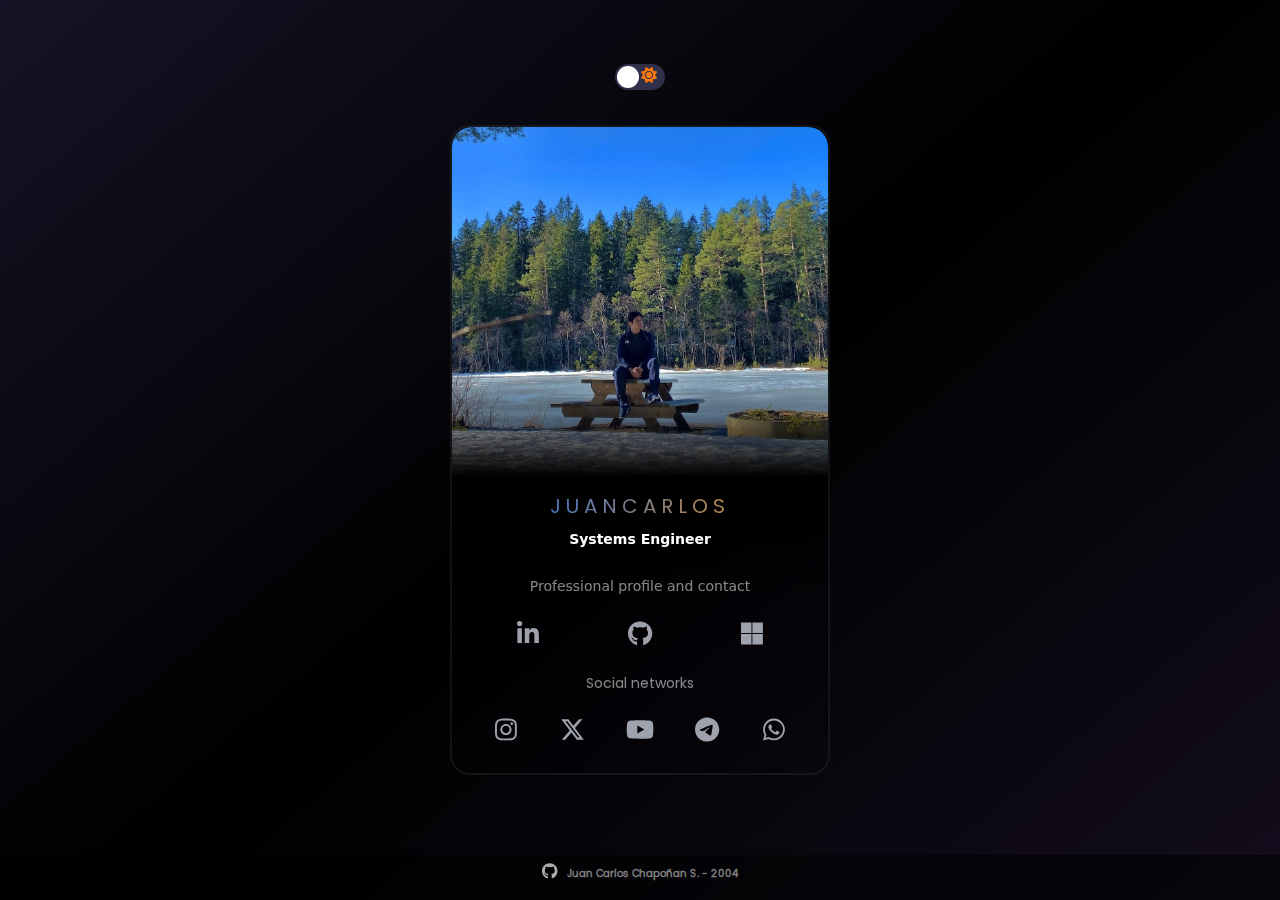
<file: index.html>
<!DOCTYPE html>
<html>

<head>
    <meta charset="UTF-8">
    <meta name="viewport" content="width=device-width, initial-scale=1">

    <title>Juancarlos</title>
    <link rel="icon" type="image/x-icon" href="Assets/Icons/Logo.ico">

    <script src="Assets/Js/JQuery/jquery-3.7.1.min.js"></script>
    <script src="Assets/Js/Bootstrap/bootstrap-5.3.3-dist/bootstrap.min.js"></script>
    <script src="Assets/Icons/fontawesome-free-6.5.2-web/js/all.min.js"></script>
    <script src="Assets/Js/Js.js"></script>

    <link rel="stylesheet" href="Assets/Css/Bootstrap/bootstrap-5.3.3-dist/bootstrap.min.css">
    <link rel="stylesheet" href="Assets/Css/Style.css">
    <link rel="stylesheet" href="Assets/Fonts/Poppins/">
    <link rel="stylesheet" href="Assets/Icons/fontawesome-free-6.5.2-web/css/all.min.css">

    <style>
        @font-face {
            font-family: 'Poppins';
            src: url('Assets/Fonts/Poppins/Poppins-Regular.ttf');
        }
    </style>
</head>

<body>
    <div class="profile">
        <div class="mode">
            <input type="checkbox" class="checkbox" id="checkbox">
            <label for="checkbox" class="checkbox-label">
                <i class="fa-solid fa-moon"></i>
                <i class="fa-solid fa-sun"></i>
                <span class="ball"></span>
            </label>
        </div>

        <div class="data">
            <img src="Assets/Images/Photo.JPEG" alt="">
            <div class="footImg"></div>
            <div class="contBody">
                <h3 class="name"></h3>
                <p class="description"></p>
                <label class="txtRow"></label>
            </div>
            <div class="row">
                <div class="Social">
                    <a data-social="LinkedIn" style="--accent-color: #3752cd;"
                        href="https://www.linkedin.com/in/juan-carlos-chapo%C3%B1an-sernaque-594848123/"
                        target="_blank"><i class="fa-brands fa-linkedin-in"></i></a>
                    <a data-social="GitHub" style="--accent-color: #2e2f33;" href="https://github.com/juancarlos18"
                        target="_blank"><i class="fa-brands fa-github"></i></a>
                    <button id="btneMail" data-social="Outlook" style="--accent-color: #364fc1;"><i
                            class="fa-brands fa-microsoft"></i></button>
                </div>

                <div class="Content-Social">
                    <label class="txtRowSocial"></label>
                    <div class="Social">
                        <a data-social="Instagram" style="--accent-color: rgb(232, 31, 74);"
                            href="https://www.instagram.com/juancarlos.i18/" target="_blank"><i
                                class="fa-brands fa-instagram"></i></a>
                        <a data-social="X" style="--accent-color: #2e2f33;" href="https://x.com/Juancarlos_i18"
                            target="_blank"><i class="fa-brands fa-x-twitter"></i></a>
                        <a data-social="Youtube" style="--accent-color: #ff1717;"
                            href="https://www.youtube.com/@Juancarlos18" target="_blank"><i
                                class="fa-brands fa-youtube"></i></a>
                        <a data-social="Telegram" style="--accent-color: #4366ff;" href="https://t.me/juancarlos18i"
                            target="_blank"><i class="fa-brands fa-telegram"></i></a>
                        <a data-social="WhatsApp" style="--accent-color: #05b84a;" href="https://wa.me/51968980650"
                            target="_blank"><i class="fa-brands fa-whatsapp"></i></a>
                    </div>
                </div>
            </div>
        </div>
        <div class="foot">
            <p><i class="fa-brands fa-github"></i> <label class="author"></label></p>
        </div>
    </div>
</body>

</html>
</file>
<file: Assets/Css/Style.css>
body {
    margin: 0;
    height: 100vh;
    width: 100%;
    justify-content: center;
    align-items: center;
    overflow: hidden;
    background: linear-gradient(140deg, #141426, #000000, #130d1d);
    transition: all .3s;
}

body.light {
    background: linear-gradient(140deg, #9cb3f3, #ecedf7, #8b87ec);
}



/* Dark / Light mode */

.mode {
    text-align: center;
    margin: auto;
    position: absolute;
    left: 0;
    right: 0;
    top: 0;
    bottom: 0;
    padding-top: 5%;
}

.checkbox {
    opacity: 0;
    position: absolute;
}

.checkbox-label {
    background-color: #31304b;
    width: 50px;
    height: 26px;
    border-radius: 50px;
    position: relative;
    padding: 0;
    cursor: pointer;
    justify-content: space-between;
    align-items: center;
}

.fa-moon {
    color: #f1c40f;
}

.fa-sun {
    color: #ff790a;
}

.checkbox-label .ball {
    background-color: #fff;
    width: 22px;
    height: 22px;
    position: absolute;
    left: 2px;
    top: 2px;
    border-radius: 50%;
    transition: transform 0.2s linear;
}

.checkbox:checked+.checkbox-label .ball {
    transform: translateX(24px);
}

/* Dark / Light mode */



/* Card */

.profile {
    padding: 0;
    width: 100%;
    height: 100%;
    overflow: hidden;
    margin: auto;
    position: relative;
}

.profile .data {
    background-color: #0000001b;
    backdrop-filter: blur(10px);
    padding: 0 0 20px 0px;
    width: min(380px, 88%);
    height: 650px;
    align-items: center;
    border: 2px solid #ffffff11;
    border-radius: 20px;
    text-align: center;
    margin: auto;
    position: absolute;
    left: 0;
    right: 0;
    top: 0;
    bottom: 0;
    overflow: hidden;
}

.profile .data.light {
    background-color: #ffffff1b;
}

.profile .data img {
    width: min(400px, 100%);
    height: auto;
    border-radius: 20px 20px 0 0;
}

.profile .data .name::before {
    content: "JUANCARLOS";
    letter-spacing: 5px;
    font-weight: 500;
    font-size: 20px;
    font-family: 'Poppins', sans-serif;
}

.profile .data .footImg {
    position: relative;
    height: 90px;
    background: linear-gradient(to bottom, #00000000, #000000);
    width: 100%;
    margin-top: -90px;
}

.profile .data .footImg.light {
    background: linear-gradient(to bottom, #f7f8ff00, #f7f8ff);
}

.profile .data .name {
    background-image: -webkit-linear-gradient(180deg, rgb(250, 150, 10), rgb(10, 102, 250));
    background-clip: text;
    animation: AnimatedText 20s infinite linear;
    -webkit-background-clip: text;
    -webkit-animation: AnimatedText 20s infinite linear;
    background-size: 100%;
    color: transparent;
    padding-top: 10px;
}

.profile .data .contBody {
    background: linear-gradient(to bottom, #000000, #00000000);
    transition: all .3s;
}

.profile .data .contBody.light {
    background: linear-gradient(to bottom, #f7f8ff, #f7f8ff00);
}

.row {
    padding: 15px 30px;
}

.profile .data .description {
    margin-top: 5px;
    font-size: 14px;
    font-weight: 600;
    color: #FFFFFF;
    transition: all .6s;
}

.profile .data .description::before {
    content: 'Systems Engineer';
}

.profile .data .description.light {
    color: #000000;
}

.profile .data .txtRow {
    margin-top: 10px;
    font-size: 14px;
    color: #ffffff85;
    transition: all .6s;
}

.profile .data .txtRow::before {
    content: 'Professional profile and contact';
}

.profile .data .txtRow.light {
    color: #000000;
}

.Content-Social .txtRowSocial {
    color: #ffffff85;
    font-size: 14px;
    margin: 20px auto 15px auto;
    font-family: 'Poppins', sans-serif;
    line-break: normal;
    transition: all .6s;
}

.Content-Social .txtRowSocial::before {
    content: 'Social networks';
}

.Content-Social .txtRowSocial.light {
    color: #000000;
}

.Social {
    display: flex;
    transition: all .3s;
    gap: 20px
}

.Social a,
.Social button {
    height: 40px;
    width: 40px;
    border-radius: 50%;
    text-decoration: none;
    color: #ebf2ffaa;
    box-sizing: border-box;
    flex-shrink: 0;
    font-weight: 500;
    transition: all .3s ease;
    display: grid;
    place-items: center;
    margin: auto;
}

.Social button {
    background: none;
    font-size: 25px;
    border: none;
}

.Social a.light,
.Social button.light {
    color: #37393baa;
}

.Social a svg {
    height: 25px;
}

.Social a::before,
.Social button::before {
    content: attr(data-social);
    position: absolute;
    background-color: var(--accent-color);
    color: #FFFFFF;
    text-decoration: none;
    padding: 0.5em 1em;
    border-radius: 25px;
    transform: translateY(-30px) rotate(25deg);
    font-size: 12px;
    opacity: 0;
    transition: .3s ease;
}

.Social a:hover,
.Social button:hover {
    background-color: var(--accent-color);
    fill: #FFFFFF;
    color: #FFFFFF;
    background: none;
}

.Social a:hover.light,
.Social button:hover.light {
    color: #000000;
}

.Social a::after,
.Social button::after {
    content: '';
    position: absolute;
    height: 0;
    width: 0;
    transform: translateY(0) rotate(25deg);
    opacity: 0;
}

.Social a:hover::before,
.Social button:hover::before {
    transform: translateY(-45px) rotate(0);
    opacity: 1;
}

.Social a:hover {
    text-decoration: none;
}

/* Card */



/* Author */

.foot {
    position: absolute;
    bottom: 0;
    width: 100%;
    text-align: center;
    background: #00000091;
    padding-top: 5px;
    transition: all .3s;
}

.foot.light {
    background: #0000000d;
}

.foot p {
    color: #ffffffad;
    transition: all .6s;
}

.foot p.light {
    color: #000000;
}

.foot .author {
    font-family: 'Poppins', sans-serif;
    content: 'Juan Carlos Chapo\00F1 an S.  -  2004';
    color: #ffffff82;
    font-size: 10px;
    font-weight: 600;
    margin-left: 5px;
    transition: all .6s;
}

.foot .author::before {
    content: 'Juan Carlos Chapo\00F1 an S.  -  2004';
}

.foot .author.light {
    color: #000000;
}

/* Autor */



/* Animation */

@keyframes AnimatedText {
    from {
        -webkit-filter: hue-rotate(0deg);
    }

    to {
        -webkit-filter: hue-rotate(-360deg);
    }
}

@keyframes Light {
    from {
        background-position: -280px -94px;
    }

    to {
        background-position: 680px -94px;
    }
}
</file>
